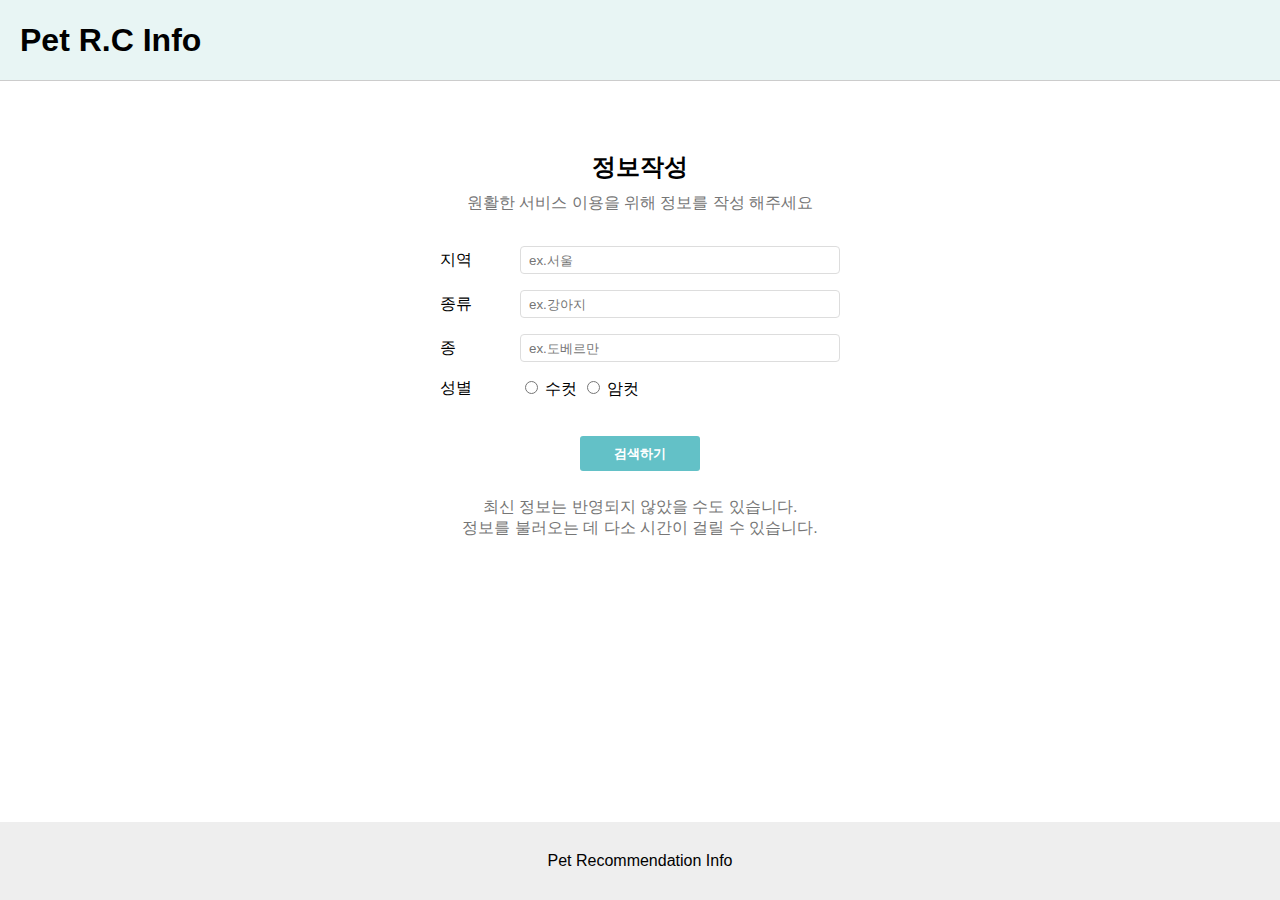
<file: index.html>
<!DOCTYPE html>
<html lang="en">
<head>
  <meta charset="UTF-8">
  <meta name="viewport" content="width=device-width, initial-scale=1.0">
  <title>정보 입력</title>
  <link rel="stylesheet" href="./css/common.css">
  <link rel="stylesheet" href="./css/index.css">
</head>
<body>
  <header class="layout-header">
    <h1>
      <a href="./index.html">Pet R.C Info</a>
    </h1>

  </header>
    <main class="login">
      
      <h2 class="main-title">정보작성</h2>
      <p class="main-desc">원활한 서비스 이용을 위해 정보를 작성 해주세요</p>

      <form class="main-form" method="get" name="pet-info" action="nextpage.html">

        <div  class="flex-input">
          <label for="Area">지역</label>
          <input type="text" name="Area" id="Area" placeholder="ex.서울"/>
        </div>
        <div class="flex-input">
          <label for="type">종류</label>
          <input type="text" name="type" id="type" placeholder="ex.강아지" required/>
        </div>
        <div class="flex-input">
          <label for="Speies">종</label>
          <input type="text" name="Speies" id="Speies" placeholder="ex.도베르만" required/>
        </div>

      <div class="field">
          <legend>성별</legend>
              <input type="radio" name="gender" value="male" id="male">
              <label for="male">수컷</label>
              <input type="radio" name="gender" value="female" id="female">
              <label for="female">암컷</label>
      </div>
      <button class="login-btn" type="submit">검색하기</button>
      
      <p class="main-desc">최신 정보는 반영되지 않았을 수도 있습니다.<br>
        정보를 불러오는 데 다소 시간이 걸릴 수 있습니다.
      </p>
    </form>
  </main>
  
    <footer class="layout-footer">
      Pet Recommendation Info
    </footer>
    <script src="./js/index.js"></script>
</body>
</html>
</file>
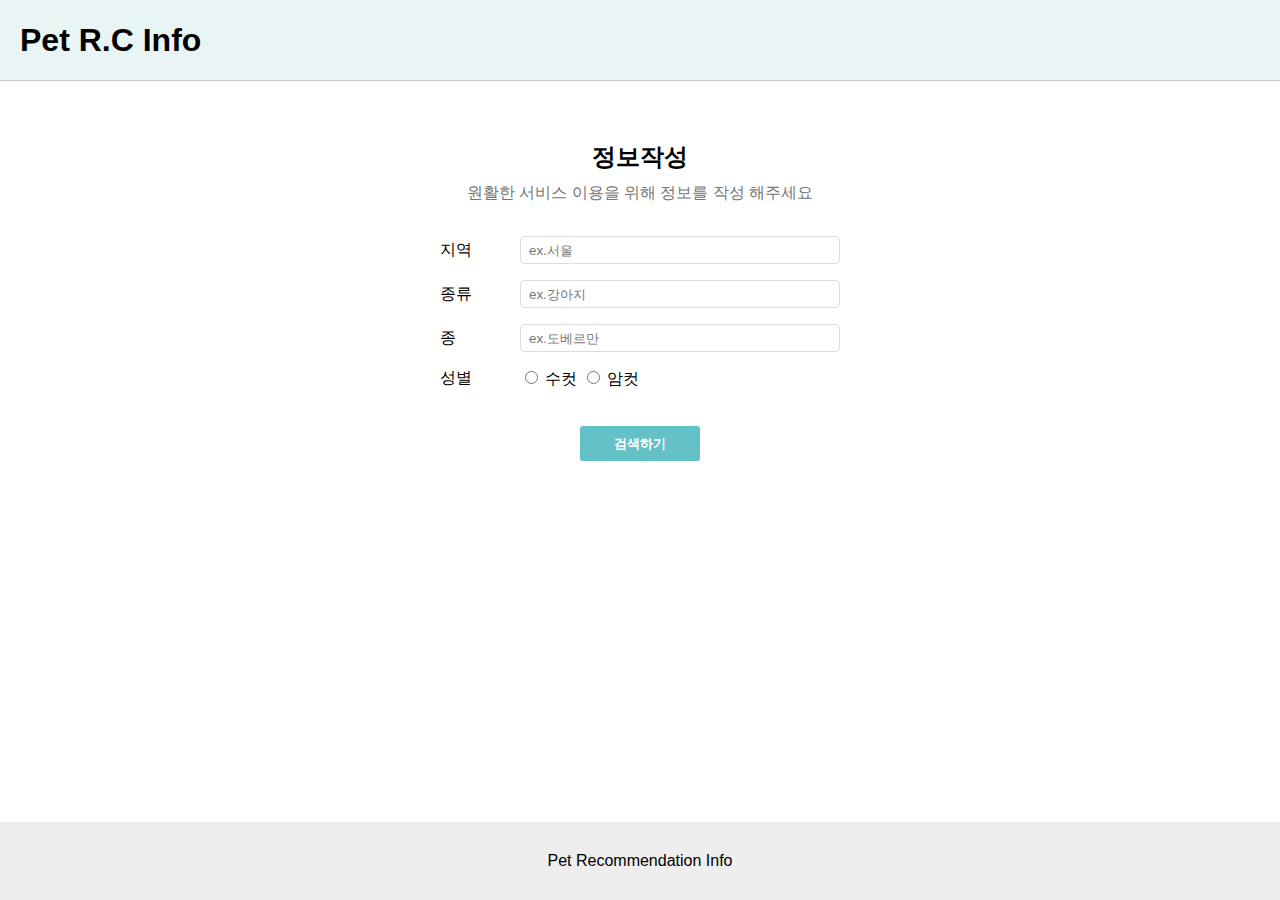
<file: pet_Project/index.html>
<!DOCTYPE html>
<html lang="en">
<head>
  <meta charset="UTF-8">
  <meta name="viewport" content="width=device-width, initial-scale=1.0">
  <title>정보 입력</title>
  <link rel="stylesheet" href="./css/common.css">
  <link rel="stylesheet" href="./css/index.css">
</head>
<body>
  <header class="layout-header">
    <h1>
      <a href="./index.html">Pet R.C Info</a>
    </h1>

  </header>
    <main class="login">
      
      <h2 class="main-title">정보작성</h2>
      <p class="main-desc">원활한 서비스 이용을 위해 정보를 작성 해주세요</p>

      <form class="main-form" method="get" name="pet-info" action="nextpage.html">

        <div  class="flex-input">
          <label for="Area">지역</label>
          <input type="text" name="Area" id="Area" placeholder="ex.서울"/>
        </div>
        <div class="flex-input">
          <label for="type">종류</label>
          <input type="text" name="type" id="type" placeholder="ex.강아지" required/>
        </div>
        <div class="flex-input">
          <label for="Speies">종</label>
          <input type="text" name="Speies" id="Speies" placeholder="ex.도베르만" required/>
        </div>

      <div class="field">
          <legend>성별</legend>
              <input type="radio" name="gender" value="male" id="male">
              <label for="male">수컷</label>
              <input type="radio" name="gender" value="female" id="female">
              <label for="female">암컷</label>
      </div>
      <button class="login-btn" type="submit">검색하기</button>
    </form>
  </main>
  
    <footer class="layout-footer">
      Pet Recommendation Info
    </footer>
    <script src="./js/index.js"></script>
</body>
</html>
</file>
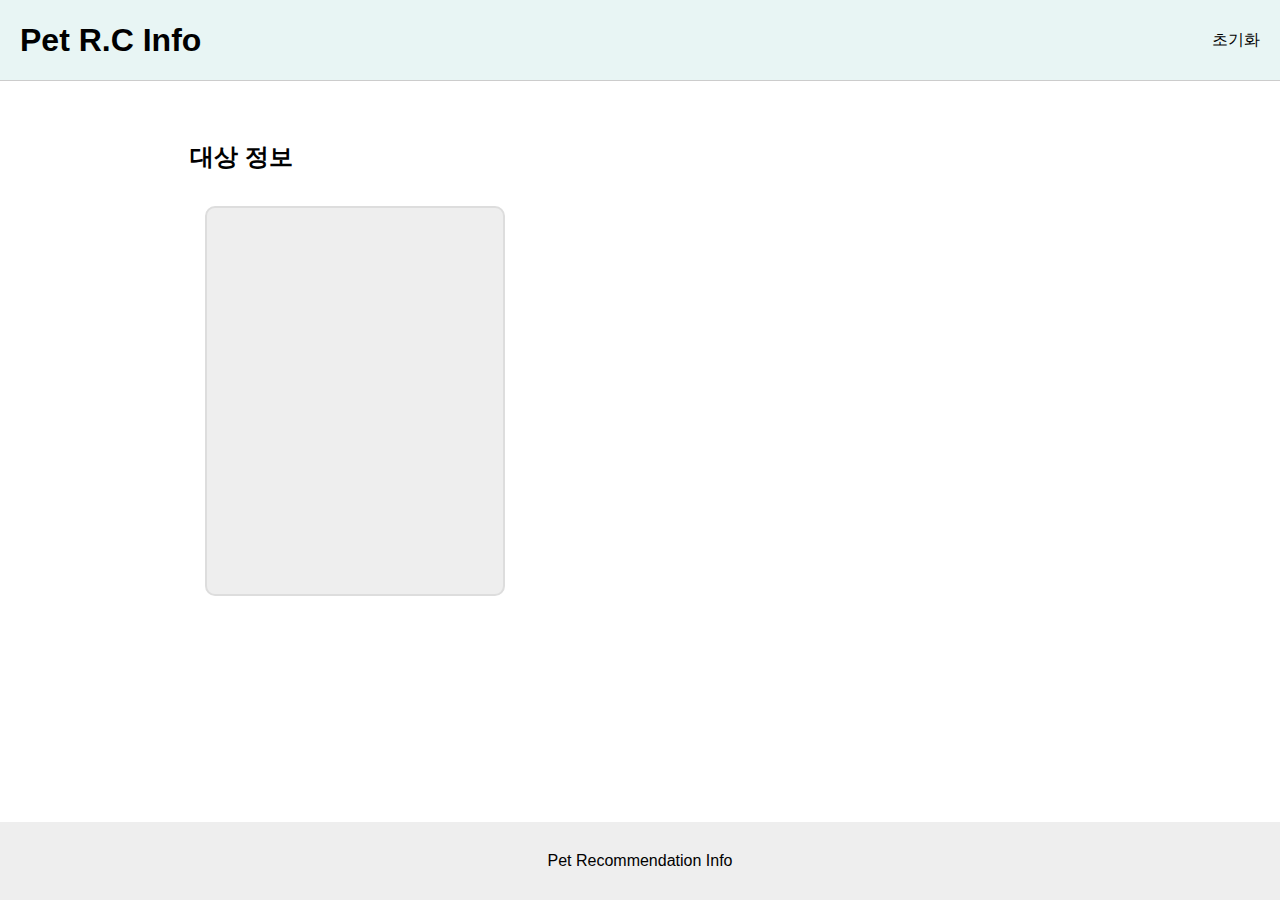
<file: nextpage.html>
<!DOCTYPE html>
<html lang="en">
<head>
  <meta charset="UTF-8">
  <meta name="viewport" content="width=device-width, initial-scale=1.0">
  <title>대상 정보</title>
  <link rel="stylesheet" href="./css/common.css">
  <link rel="stylesheet" href="./css/nextpage.css">
  
</head>
<body>
  <header class="layout-header">
    <h1>
      <a href="./index.html">Pet R.C Info</a>
    </h1>
    <div>
      <a href="./index.html">초기화</a>
    </div>
  </header>
  <main class="chat">
    <h2 class="main-title">대상 정보</h2>
    <br>
    
    <div class="answer-contanier">
      <div class="chat-container">
        <div class="chat-screen">
          
                <p>11</p>
        </div>
      </div>
    </div>
  </main>
  <footer class="layout-footer">
    Pet Recommendation Info
  </footer>
  
  <script src="./js/nextpage.js"></script>
</body>
</html>
</file>
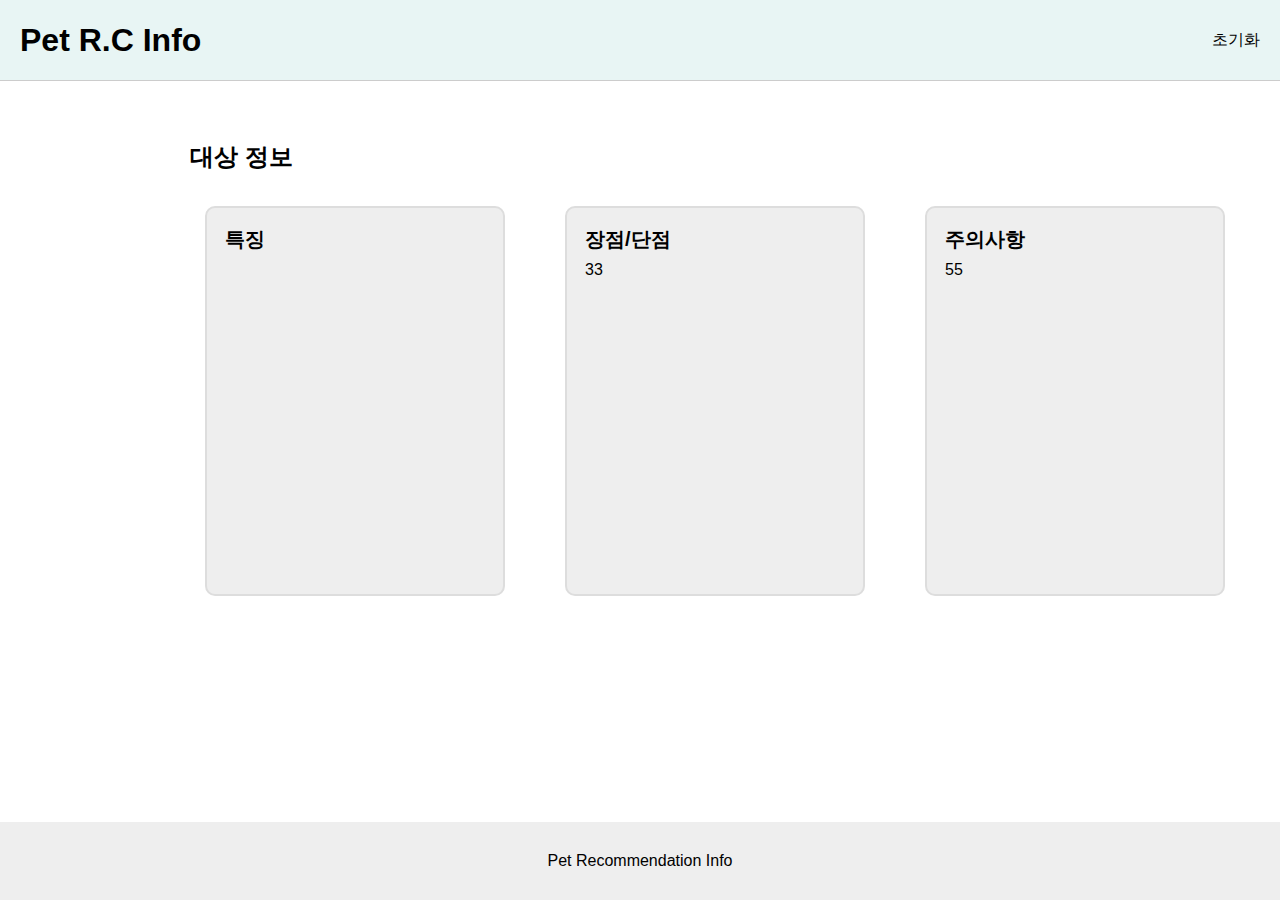
<file: pet_Project/nextpage.html>
<!DOCTYPE html>
<html lang="en">
<head>
  <meta charset="UTF-8">
  <meta name="viewport" content="width=device-width, initial-scale=1.0">
  <title>대상 정보</title>
  <link rel="stylesheet" href="/pet_Project/css/common.css">
  <link rel="stylesheet" href="/pet_Project/css/nextpage.css">
  
</head>
<body>
  <header class="layout-header">
    <h1>
      <a href="/index.html">Pet R.C Info</a>
    </h1>
    <div>
      <a href="/index.html">초기화</a>
    </div>
  </header>
  <main class="chat">
    <h2 class="main-title">대상 정보</h2>
    <br>
    
    <div class="answer-contanier">
      <div class="chat-container">
        <div class="chat-screen1">
          <h2 class="sub-title">특징</h2>
                <p>11</p>
        </div>
      </div>
      <div class="chat-container">
        <div class="chat-screen2">
          <h2 class="sub-title">장점/단점</h2>
                <p>33</p>
        </div>
      </div>
      <div class="chat-container">
        <div class="chat-screen3">
          <h2 class="sub-title">주의사항</h2>
                <p>55</p>
        </div>
      </div>
    </div>
  </main>
  <footer class="layout-footer">
    Pet Recommendation Info
  </footer>
  
  <script src="/pet_Project/js/nextpage.js"></script>
</body>
</html>
</file>
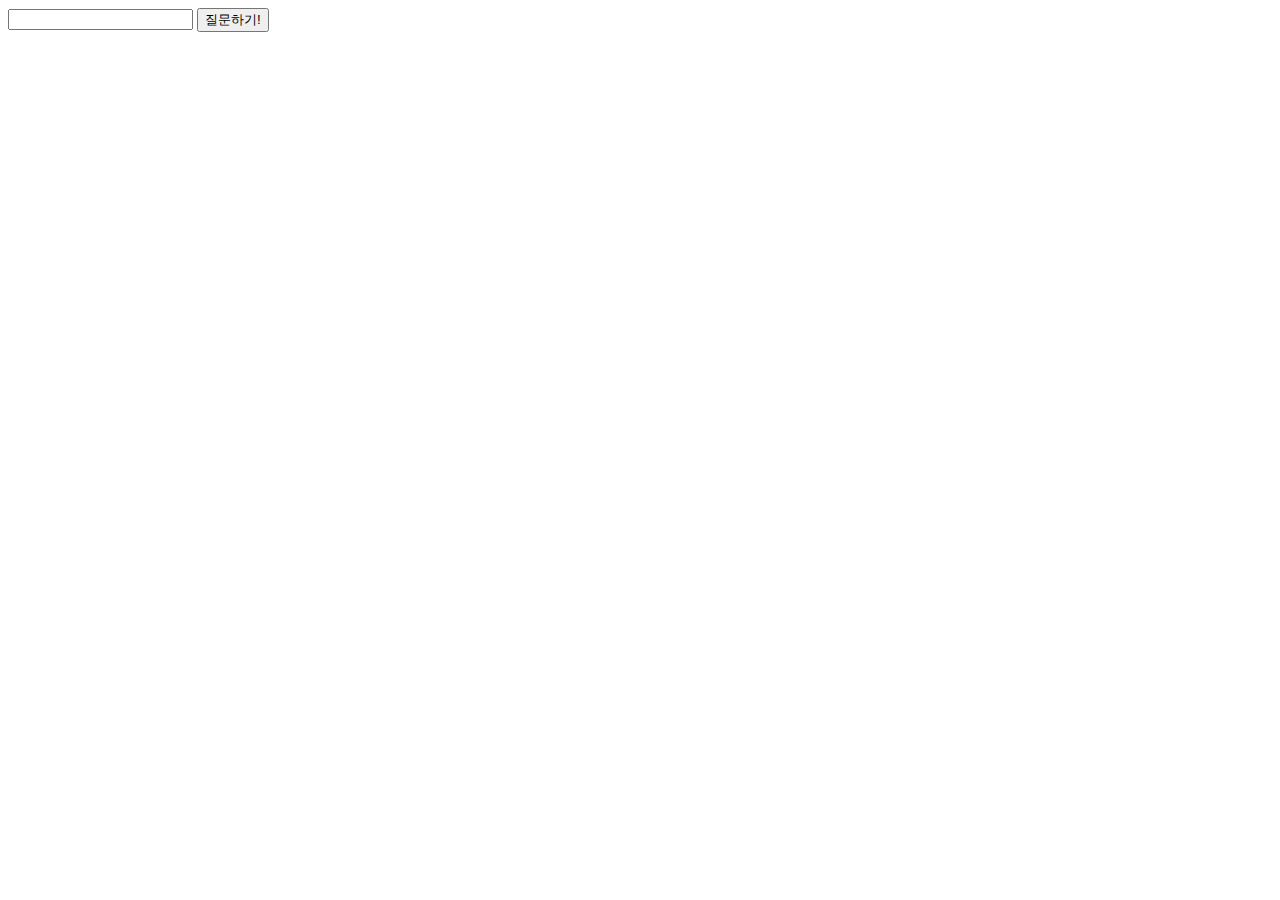
<file: pet_Project/project.html>
<!DOCTYPE html>
<html lang="ko">
<head>
    <meta charset="UTF-8">
    <meta http-equiv="X-UA-Compatible" content="IE=edge">
    <meta name="viewport" content="width=device-width, initial-scale=1.0">
    <title></title>
</head>
<body>
    <div class="container">
        <form>
            <input type="text">
            <button type="submit">질문하기!</button>
        </form>
        <div class="answer"></div>
    </div>
    <script>
        const $input = document.querySelector('input')
        const $button = document.querySelector('button')
        const $answer = document.querySelector('.answer')

        const data = []
        data.push({
            "role": "system",
            "content": "assistant는 점시간 메뉴를 추천해주는 요리사입니다."
        })

        const url = `https://estsoft-openai-api.jejucodingcamp.workers.dev/`
        
        $button.addEventListener('click', e => {
            e.preventDefault()
            const contents = $input.value
            data.push({
                "role": "user",
                "content": contents
            })
            $input.value = ''

            chatGPTAPI()
        })

        function chatGPTAPI() {
            fetch(url, {
                method: 'POST',
                headers: {
                    'Content-Type': 'application/json'
                },
                body: JSON.stringify(data),
                redirect: 'follow'
            })
            .then(res => res.json())
            .then(res => {
                console.log(res)
                // 답변 온 것을 assistant로 저장
                $answer.innerHTML = `<p>${res.choices[0].message.content}</p>`
            })
        }
    </script>
</body>
</html>
</file>
<file: css/common.css>
body,
h1,
h2,
h3,
h4,
p,
button,
fieldset,
legend,
ul, ol, li{
  margin: 0;
  padding: 0;
}
button:enabled{
  cursor: pointer;
}
a{
  text-decoration: none;
  color:inherit;
}
body{
  font-family:  'Pretendard-Regular', sans-serif;
}
textarea,
select,
input[type="text"],
input[type="password"],
input[type="email"]{
  height:28px;
  border:1px solid #ddd;
  border-radius: 4px;
  padding:0 8px;
  box-sizing: border-box;
}
.main-title{
  font-size:24px;
}
.main-desc{
  color: #767676;
  margin: 10px 0 32px;
}
.btn-group{
  display: flex;
  justify-content: flex-end;
  gap:8px;
  margin-top: 20px;
}
.btn{
  border:1px solid #ccc;
  background-color: #eee;
  font: inherit;
  color:inherit;
  border-radius: 4px;
  min-width:80px;
  height:40px;
  padding: 0 8px;
}
a.btn{
  display: inline-flex;
  align-items: center;
  justify-content: center;
  box-sizing: border-box;
  text-decoration: none;
}
.layout-header{
  height: 80px;
  padding: 0 20px;
  border-bottom: 1px solid #ccc;
  display: flex;
  align-items: center;
  justify-content: space-between;
  background-color: #e8f5f4;
}
.layout-header div{
  display: flex;
  gap: 40px;
}
.layout-header div *{
  text-decoration: none;
  font:inherit;
  color:inherit;
  background:none;
  border: 0;
}
.layout-footer{
  text-align: center;
  background-color: #eee;
  padding:30px 0;
}
body{
  display: flex;
  flex-direction: column;
  min-height: 100vh;
  gap:60px;
}
main{
  flex-grow: 1;
}
</file>
<file: css/index.css>
ul{
  list-style: none;
}
.login{
  width:400px;
  margin: auto;
  margin-top: 10px;
}
.main-title,
.main-desc{
  text-align: center;
}
.main-form{
  display: flex;
  flex-direction: column;
  gap:16px;
}
.flex-input{
  display: flex;
  align-items: center;
}
.flex-input label{
  width: 80px;
}
.flex-input input{
  flex-grow: 1;
}
.login-btn{
  background-color: #63c1c7;
  border: 0;
  margin-top: 20px;
  margin-left: 140px;
  width: 120px;
  border-radius: 3px;
  height: 35px;
  color:white;
  font-weight: bold;
  cursor: pointer;
}

.field{
  border: 0;
}
.field legend{
  float: left;
  width:80px;
}
.field-flex{
  display: flex;
}
.field-flex p{
  width:80px;
  flex-shrink: 0;
}
.field ul{
  display: flex;
  gap:10px;
  flex-wrap: wrap;
}
</file>
<file: pet_Project/css/common.css>
body,
h1,
h2,
h3,
h4,
p,
button,
fieldset,
legend,
ul, ol, li{
  margin: 0;
  padding: 0;
}
button:enabled{
  cursor: pointer;
}
a{
  text-decoration: none;
  color:inherit;
}
body{
  font-family:  'Pretendard-Regular', sans-serif;
}
textarea,
select,
input[type="text"],
input[type="password"],
input[type="email"]{
  height:28px;
  border:1px solid #ddd;
  border-radius: 4px;
  padding:0 8px;
  box-sizing: border-box;
}
.main-title{
  font-size:24px;
}
.main-desc{
  color: #767676;
  margin: 10px 0 32px;
}
.btn-group{
  display: flex;
  justify-content: flex-end;
  gap:8px;
  margin-top: 20px;
}
.btn{
  border:1px solid #ccc;
  background-color: #eee;
  font: inherit;
  color:inherit;
  border-radius: 4px;
  min-width:80px;
  height:40px;
  padding: 0 8px;
}
a.btn{
  display: inline-flex;
  align-items: center;
  justify-content: center;
  box-sizing: border-box;
  text-decoration: none;
}
.layout-header{
  height: 80px;
  padding: 0 20px;
  border-bottom: 1px solid #ccc;
  display: flex;
  align-items: center;
  justify-content: space-between;
  background-color: #e8f5f4;
}
.layout-header div{
  display: flex;
  gap: 40px;
}
.layout-header div *{
  text-decoration: none;
  font:inherit;
  color:inherit;
  background:none;
  border: 0;
}
.layout-footer{
  text-align: center;
  background-color: #eee;
  padding:30px 0;
}
body{
  display: flex;
  flex-direction: column;
  min-height: 100vh;
  gap:60px;
}
main{
  flex-grow: 1;
}
</file>
<file: pet_Project/css/index.css>
ul{
  list-style: none;
}
.login{
  width:400px;
  margin: auto;
}
.main-title,
.main-desc{
  text-align: center;
}
.main-form{
  display: flex;
  flex-direction: column;
  gap:16px;
}
.flex-input{
  display: flex;
  align-items: center;
}
.flex-input label{
  width: 80px;
}
.flex-input input{
  flex-grow: 1;
}
.login-btn{
  background-color: #63c1c7;
  border: 0;
  margin-top: 20px;
  margin-left: 140px;
  width: 120px;
  border-radius: 3px;
  height: 35px;
  color:white;
  font-weight: bold;
  cursor: pointer;
}

.field{
  border: 0;
}
.field legend{
  float: left;
  width:80px;
}
.field-flex{
  display: flex;
}
.field-flex p{
  width:80px;
  flex-shrink: 0;
}
.field ul{
  display: flex;
  gap:10px;
  flex-wrap: wrap;
}
</file>
<file: css/nextpage.css>
.chat{
  width:300px;
  margin-left: 30px;
}

.chat-container{
  display: flex;
  justify-content: space-between;
  background-color: #eee;
  padding:18px;
  border-radius: 10px;
  border: 2px solid #ddd;
}
.chat-screen {
  width: 260px;
  height:350px;
  overflow-y: auto;
}

.answer-contanier {
  display: flex;
  justify-content: flex-start;
  gap:60px;
  margin-left: 175px;
}
.sub-title{
  font-size:20px;
  margin-bottom: 8px;
}
.main-title {
margin-left: 160px;
margin-bottom: 15px;
}
</file>
<file: pet_Project/css/nextpage.css>
.chat{
  width:300px;
  margin-left: 30px;
}

.chat-container{
  display: flex;
  justify-content: space-between;
  background-color: #eee;
  padding:18px;
  border-radius: 10px;
  border: 2px solid #ddd;
}


.chat-screen1,
.chat-screen2,
.chat-screen3{
  width: 260px;
  height:350px;
  overflow-y: auto;
}

.answer-contanier {
  display: flex;
  justify-content: flex-start;
  gap:60px;
  margin-left: 175px;
}
.sub-title{
  font-size:20px;
  margin-bottom: 8px;
}
.main-title {
margin-left: 160px;
margin-bottom: 15px;
}
</file>
